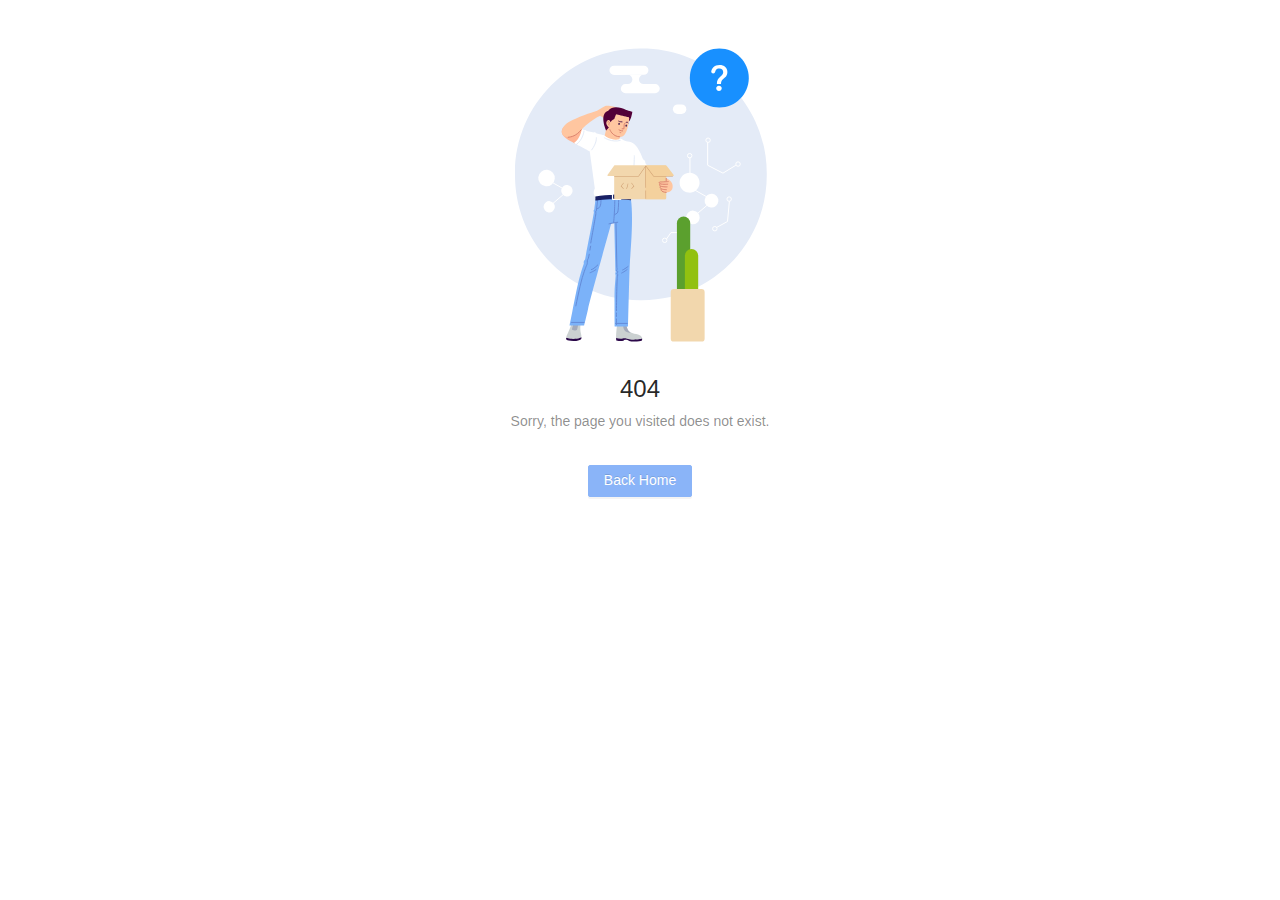
<file: data-view-web/index.html>
<!DOCTYPE html><html lang="zh-cmn-Hans"><head><meta charset="utf-8"><meta http-equiv="X-UA-Compatible" content="IE=edge"><meta name="viewport" content="width=device-width,initial-scale=1"><link rel="icon" href="/data-view-web/logo.png"><title>数据可视化设计器</title><link href="/data-view-web/css/chunk-173342fe.0939d785.css" rel="prefetch"><link href="/data-view-web/css/chunk-4b14c6ba.02b4f0b6.css" rel="prefetch"><link href="/data-view-web/css/chunk-b18568f4.43726082.css" rel="prefetch"><link href="/data-view-web/css/chunk-ccbf6cc0.2419468a.css" rel="prefetch"><link href="/data-view-web/js/chunk-0e87591d.fa0172bc.js" rel="prefetch"><link href="/data-view-web/js/chunk-173342fe.206b3ae7.js" rel="prefetch"><link href="/data-view-web/js/chunk-2d0a3a98.c38f0cff.js" rel="prefetch"><link href="/data-view-web/js/chunk-2d0cf372.614f8892.js" rel="prefetch"><link href="/data-view-web/js/chunk-2d0e5357.f46ce946.js" rel="prefetch"><link href="/data-view-web/js/chunk-4b14c6ba.e2eddd86.js" rel="prefetch"><link href="/data-view-web/js/chunk-8a95de96.c82f2f63.js" rel="prefetch"><link href="/data-view-web/js/chunk-b18568f4.c4c43e87.js" rel="prefetch"><link href="/data-view-web/js/chunk-ccbf6cc0.094acc73.js" rel="prefetch"><link href="/data-view-web/js/fail.bfae851c.js" rel="prefetch"><link href="/data-view-web/js/npm.axios.6068ad08.js" rel="prefetch"><link href="/data-view-web/js/npm.echarts.ab554c44.js" rel="prefetch"><link href="/data-view-web/css/app.07c0bf22.css" rel="preload" as="style"><link href="/data-view-web/js/app.d2de0898.js" rel="preload" as="script"><link href="/data-view-web/js/chunk-vendors.f9a04b5a.js" rel="preload" as="script"><link href="/data-view-web/js/npm.ant-design-vue.cf2d2294.js" rel="preload" as="script"><link href="/data-view-web/js/npm.ant-design.b68b1c8a.js" rel="preload" as="script"><link href="/data-view-web/js/npm.async-validator.1b6cfae7.js" rel="preload" as="script"><link href="/data-view-web/js/npm.babel-runtime.149c0f83.js" rel="preload" as="script"><link href="/data-view-web/js/npm.core-js.1ac6d635.js" rel="preload" as="script"><link href="/data-view-web/js/npm.dom-align.80dd9df4.js" rel="preload" as="script"><link href="/data-view-web/js/npm.lodash.5cba7ed1.js" rel="preload" as="script"><link href="/data-view-web/js/npm.moment.4325d794.js" rel="preload" as="script"><link href="/data-view-web/js/npm.resize-observer-polyfill.fbe7005e.js" rel="preload" as="script"><link href="/data-view-web/js/npm.tinycolor2.7719d933.js" rel="preload" as="script"><link href="/data-view-web/js/npm.vue-router.7b551a06.js" rel="preload" as="script"><link href="/data-view-web/js/npm.vue.ea8b15e8.js" rel="preload" as="script"><link href="/data-view-web/js/npm.vuex.3278b5ef.js" rel="preload" as="script"><link href="/data-view-web/css/app.07c0bf22.css" rel="stylesheet"></head><body><noscript><strong>We're sorry but vue-antd-pro doesn't work properly without JavaScript enabled. Please enable it to continue.</strong></noscript><div id="app"></div><script src="/data-view-web/static/icon/iconfont.js"></script><script src="/data-view-web/static/monaco/min/vs/loader.js"></script><script>require.config({ paths: { 'vs': '/data-view-web/static/monaco/min/vs' } })
  require(['vs/editor/editor.main'], function() {
  })</script><script src="/data-view-web/js/npm.vue.ea8b15e8.js"></script><script src="/data-view-web/js/npm.core-js.1ac6d635.js"></script><script src="/data-view-web/js/npm.ant-design-vue.cf2d2294.js"></script><script src="/data-view-web/js/npm.lodash.5cba7ed1.js"></script><script src="/data-view-web/js/npm.babel-runtime.149c0f83.js"></script><script src="/data-view-web/js/npm.ant-design.b68b1c8a.js"></script><script src="/data-view-web/js/npm.async-validator.1b6cfae7.js"></script><script src="/data-view-web/js/npm.dom-align.80dd9df4.js"></script><script src="/data-view-web/js/npm.moment.4325d794.js"></script><script src="/data-view-web/js/npm.resize-observer-polyfill.fbe7005e.js"></script><script src="/data-view-web/js/npm.tinycolor2.7719d933.js"></script><script src="/data-view-web/js/npm.vue-router.7b551a06.js"></script><script src="/data-view-web/js/npm.vuex.3278b5ef.js"></script><script src="/data-view-web/js/chunk-vendors.f9a04b5a.js"></script><script src="/data-view-web/js/app.d2de0898.js"></script></body></html>
</file>
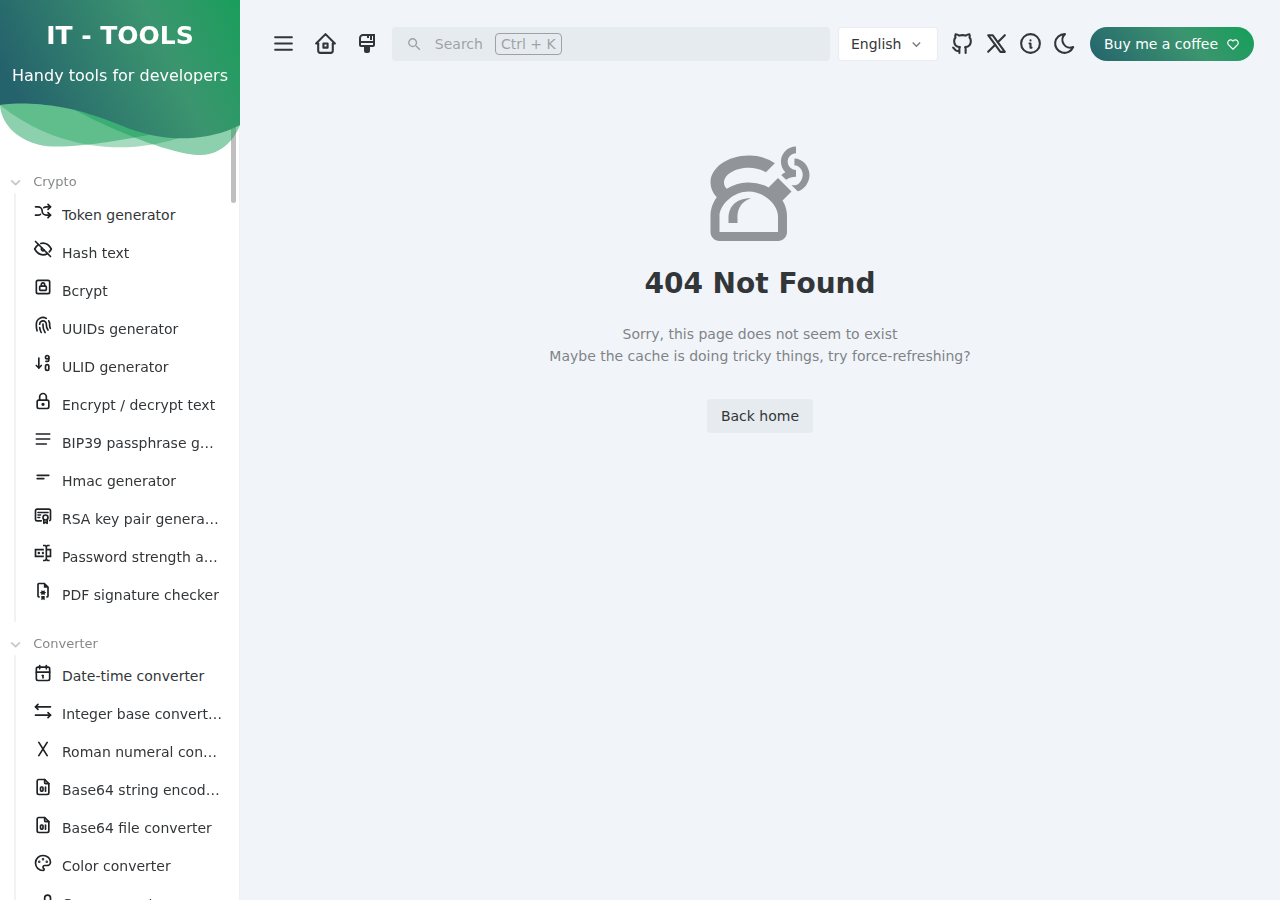
<file: it-tools/index.html>
<!DOCTYPE html>
<html lang="en">
  <head>
    <meta charset="UTF-8" />
    <link rel="icon" href="favicon.ico" />
    <meta name="viewport" content="width=device-width, initial-scale=1.0" />
    <title>IT Tools - Handy online tools for developers</title>
    <meta itemprop="name" content="IT Tools - Handy online tools for developers" />
    <meta
      name="description"
      content="Collection of handy online tools for developers, with great UX. IT Tools is a free and open-source collection of handy online tools for developers & people working in IT."
    />
    <meta
      itemprop="description"
      content="Collection of handy online tools for developers, with great UX. IT Tools is a free and open-source collection of handy online tools for developers & people working in IT."
    />
    <link rel="author" href="humans.txt" />
    <link rel="canonical" href="https://it-tools.tech" />

    <link rel="apple-touch-icon" sizes="180x180" href="apple-touch-icon.png" />
    <link rel="icon" type="image/png" sizes="32x32" href="favicon-32x32.png" />
    <link rel="icon" type="image/png" sizes="16x16" href="favicon-16x16.png" />
    <link rel="mask-icon" href="safari-pinned-tab.svg" color="#18a058" />
    <meta name="msapplication-TileColor" content="#da532c" />
    <meta name="theme-color" content="#ffffff" />

    <meta property="og:url" content="https://it-tools.tech/" />
    <meta property="og:type" content="website" />
    <meta property="og:title" content="IT Tools - Handy online tools for developers" />
    <meta
      property="og:description"
      content="Collection of handy online tools for developers, with great UX. IT Tools is a free and open-source collection of handy online tools for developers & people working in IT."
    />
    <meta property="og:image" content="https://it-tools.tech/banner.png?v=2" />

    <meta name="twitter:card" content="summary_large_image" />
    <meta name="twitter:site" content="@ittoolsdottech" />
    <meta name="twitter:creator" content="@cthmsst" />

    <meta name="twitter:title" content="IT Tools - Handy online tools for developers" />
    <meta
      name="twitter:description"
      content="Collection of handy online tools for developers, with great UX. IT Tools is a free and open-source collection of handy online tools for developers & people working in IT."
    />
    <meta name="twitter:image" content="https://it-tools.tech/banner.png?v=2" />
    <meta name="twitter:image:alt" content="IT Tools - Handy online tools for developers" />
    <script type="module" crossorigin src="./assets/index-e90ef3de.js"></script>
    <link rel="stylesheet" href="./assets/index-fd65972a.css">
  <link rel="manifest" href="./manifest.webmanifest"></head>
  <body>
    <div id="app"></div>
    
  </body>
</html>
</file>
<file: data-view-web/css/chunk-173342fe.0939d785.css>
.layout-ruler{position:fixed;z-index:1}.layout-ruler .ruler-wrapper{position:absolute;height:20px}.layout-ruler .ruler-wrapper .lines-wrapper .ruler-line{position:absolute}.layout-ruler .ruler-wrapper .lines-wrapper .ruler-line .line-action{position:absolute;display:flex;justify-content:center;align-items:center;-webkit-user-select:none;-moz-user-select:none;-ms-user-select:none;user-select:none;color:#fff;padding:0 4px;border-radius:1px;box-shadow:0 0 5px -3px #000;background:#5151a2}.layout-ruler .ruler-wrapper .lines-wrapper .ruler-line .line-action .line-value{pointer-events:none}.layout-ruler .ruler-wrapper .ruler-indicator{position:absolute;pointer-events:none}.layout-ruler .ruler-wrapper .ruler-indicator .indicator-value{position:absolute;background:#5151a2;color:#fff;border-radius:1px;padding:0 4px}.layout-ruler .h-container{left:20px;cursor:col-resize;transform:translateX(0)}.layout-ruler .h-container .ruler-line{top:0;height:100vh;padding-left:5px;border-left:1px solid #409eff}.layout-ruler .h-container .ruler-line .line-action{top:5px}.layout-ruler .h-container .ruler-indicator{border-right:1px dashed #409eff;top:0;height:100vw}.layout-ruler .h-container .ruler-indicator .indicator-value{font-family:arial,sans-serif;top:5px;left:10px}.layout-ruler .v-container{cursor:row-resize;transform-origin:0 100% 0}.layout-ruler .v-container .lines-wrapper{transform:rotate(-90deg);transform-origin:0 100% 0}.layout-ruler .v-container .ruler-line{left:3px;width:100vw;padding-bottom:5px;border-top:1px solid #409eff}.layout-ruler .v-container .ruler-line .line-action{top:5px;left:5px;transform:rotate(0deg)}.layout-ruler .v-container .ruler-indicator{border-top:1px dashed #409eff;width:100vw;bottom:1px;transform:rotate(-90deg);transform-origin:1px 100% 0}.layout-ruler .v-container .ruler-indicator .indicator-value{transform-origin:0 0;transform:rotate(0deg);top:10px;left:25px}.layout-ruler .ruler-corner{position:fixed;z-index:999;display:flex;width:20px;height:20px;font-size:15px;color:#bcc9d4;cursor:pointer;background:#0e1013;border-right:1px solid rgba(161,174,179,.8);border-bottom:1px solid rgba(161,174,179,.8);align-items:center;justify-content:center}.layout-ruler .ruler-corner:hover{color:#fff}.refline{border-color:var(--color-primary)}.area{z-index:99999;outline:1px dashed var(--color-primary);background-color:rgba(0,132,255,.15)}.area,.early-warning{position:absolute}.upload-container{position:relative;border-radius:2px;background:var(--form-item-bg);outline:var(--form-item-border);transition:border .3s}.upload-container .upload-image{display:flex;height:100%;align-items:center;justify-content:center}.upload-container:hover{outline-color:var(--color-primary)!important}.upload-container:hover .upload-button,.upload-container:hover i{display:block}.upload-container .upload-button{display:none;position:absolute;left:50%;top:50%;transform:translate(-50%,-50%)}.upload-container i{display:none;cursor:pointer;position:absolute;top:12px;color:#fff;font-size:16px;width:16px;margin:0 4px}.upload-container i:hover{color:var(--color-primary)}.upload-container .image-upload{right:36px}.upload-container .image-delete{right:8px}.border-box-1{position:relative;width:100%;height:100%}.border-box-1 .border{position:absolute;display:block}.border-box-1 .right-top{right:0;transform:rotateY(180deg)}.border-box-1 .left-bottom{bottom:0;transform:rotateX(180deg)}.border-box-1 .right-bottom{right:0;bottom:0;transform:rotateX(180deg) rotateY(180deg)}.border-box-1 .border-box-content{position:relative;width:100%;height:100%}.carousel-container .carousel-list li span{text-align:center}.carousel-header{display:flex;padding:0}.carousel-container{width:100%;position:relative;overflow:hidden}.carousel-container .carousel-list{position:absolute;width:100%;left:0;top:0;margin:0;padding:0}.carousel-container .carousel-list li{display:flex;list-style:none;margin:0;padding:0}.carousel-container .carousel-list li span{display:inline-block;overflow:hidden;text-overflow:ellipsis;white-space:nowrap}.number-flop{display:flex}.number-flop .number-flop-title{margin:0;white-space:nowrap}.number-flop .number-flop-number{display:flex;align-items:baseline}.number-flop .number-flop-number .number-flop-numbers{flex:1 1 0}.layer-wrapper .drag-move{transition:transform .3s}#indicator{display:none;position:absolute;width:100%;transition:top .3s;border-top:2px solid var(--color-primary)}.winbox.modern{background:linear-gradient(90deg,#ff00f0,#0050ff);border-radius:12px 12px 0 0;-webkit-animation:popup .3s cubic-bezier(.3,1,.3,1) backwards;animation:popup .3s cubic-bezier(.3,1,.3,1) backwards}.winbox.modern:not(.min):not(.focus){background:#666}@media (hover:hover){.winbox.modern.min:not(:hover){background:#666}.winbox.modern .wb-icon *{opacity:.65}.winbox.modern .wb-icon :hover{opacity:1}}@media (hover:none){.winbox.modern.min{background:#666}}.winbox.modern.max{border-radius:0}.winbox.modern .wb-title{font-size:13px;text-transform:uppercase;font-weight:600}.winbox.modern .wb-body{margin:4px;color:#fff;background:#131820}.winbox.modern .wb-body::-webkit-scrollbar{width:12px;height:12px}.winbox.modern .wb-body::-webkit-scrollbar-track{background:transparent}.winbox.modern .wb-body::-webkit-scrollbar-thumb{border-radius:10px;background:#263040}.winbox.modern .wb-body::-webkit-scrollbar-thumb:window-inactive{background:#181f2a}.winbox.modern .wb-body::-webkit-scrollbar-corner{background:transparent}@-webkit-keyframes popup{0%{transform:scale(.8)}to{transform:scale(1)}}@keyframes popup{0%{transform:scale(.8)}to{transform:scale(1)}}.winbox{position:fixed;left:0;top:0;background:#0050ff;box-shadow:0 14px 28px rgba(0,0,0,.25),0 10px 10px rgba(0,0,0,.22);transition:width .3s,height .3s,transform .3s;transition-timing-function:cubic-bezier(.3,1,.3,1);will-change:transform,width,height;contain:layout size;text-align:left;touch-action:none}.wb-header{top:0;width:100%;height:35px;color:#fff;overflow:hidden}.wb-body,.wb-header{position:absolute;left:0}.wb-body{right:0;top:35px;bottom:0;overflow:auto;-webkit-overflow-scrolling:touch;overflow-scrolling:touch;will-change:contents;background:#fff;margin-top:0!important;contain:strict}.wb-title{font-family:Arial,sans-serif;font-size:14px;padding-left:10px;cursor:move;height:35px;line-height:35px;white-space:nowrap;overflow:hidden;text-overflow:ellipsis}.wb-n{top:-5px;left:0;right:0;height:10px;cursor:n-resize}.wb-e,.wb-n{position:absolute}.wb-e{top:0;right:-5px;bottom:0;width:10px;cursor:w-resize}.wb-s{position:absolute;bottom:-5px;left:0;right:0;height:10px;cursor:n-resize}.wb-w{top:0;bottom:0;width:10px;cursor:w-resize}.wb-nw,.wb-w{position:absolute;left:-5px}.wb-nw{top:-5px;width:15px;height:15px;cursor:nw-resize}.wb-ne{top:-5px;right:-5px}.wb-ne,.wb-sw{position:absolute;width:15px;height:15px;cursor:ne-resize}.wb-sw{bottom:-5px;left:-5px}.wb-se{position:absolute;bottom:-5px;right:-5px;width:15px;height:15px;cursor:nw-resize}.wb-icon{float:right;height:35px;max-width:100%;text-align:center}.wb-icon *{display:inline-block;width:30px;height:100%;background-position:50%;background-repeat:no-repeat;cursor:pointer;max-width:100%}.wb-min{background-image:url(../img/min.829cc539.svg);background-size:14px auto;background-position:center bottom 11px}.wb-max{background-image:url(../img/max.f4ef2d58.svg);background-size:17px auto}.wb-close{background-image:url(../img/close.4ee2ed67.svg);background-size:15px auto}.wb-full{background-image:url(../img/full.6dd34e56.svg);background-size:16px auto}.winbox.max .wb-body~div,.winbox.min .wb-body~div,.winbox.modal .wb-body~div,.winbox.modal .wb-title{pointer-events:none}.winbox.max .wb-title{cursor:default}.winbox.min .wb-full,.winbox.min .wb-min{display:none}.winbox.min .wb-title{cursor:default}.winbox.min .wb-body>*{display:none}.max{box-shadow:none}.max .wb-body{margin:0!important}.winbox iframe{position:absolute;width:100%;height:100%;border:0}body.wb-drag .winbox{transition:none}body.wb-drag iframe{pointer-events:none}.winbox.modal:before{content:"";position:absolute;top:0;left:0;right:0;bottom:0;background:inherit;border-radius:inherit}.winbox.modal:after{content:"";position:absolute;top:-100vh;left:-100vw;right:-100vw;bottom:-100vh;background:#0d1117;-webkit-animation:fade-in .2s ease-out forwards;animation:fade-in .2s ease-out forwards;z-index:-1}.winbox.modal .wb-full,.winbox.modal .wb-max,.winbox.modal .wb-min{display:none}@-webkit-keyframes fade-in{0%{opacity:0}to{opacity:.85}}@keyframes fade-in{0%{opacity:0}to{opacity:.85}}.no-animation{transition:none}.no-shadow{box-shadow:none}.no-header .wb-header{display:none}.no-header .wb-body{top:0}.no-close .wb-close,.no-full .wb-full,.no-max .wb-max,.no-min .wb-min,.no-resize .wb-body~div{display:none}.no-move:not(.min) .wb-title{pointer-events:none}.chart-data-option .fullscreen{z-index:99;cursor:pointer;position:absolute;bottom:25px;right:45px;font-size:20px}.winbox.modern{z-index:99!important;-webkit-animation:none!important;animation:none!important;background:var(--color-primary)}.winbox.modern .wb-body{padding:20px;background-color:var(--modal-bg)}.modal-form-item{display:flex;flex-direction:column}.modal-form-item .label{margin:15px 0 10px}:root{--color-primary:#04a9f5;--header-color:#ccc;--header-color-f:#fafafa;--header-color-hover:#fff;--header-bg:#1e2427;--header-bg-hover:#272d30;--sider-border:1px solid #181818;--sider-color:#fafafa;--sider-color-1:#bfbfbf;--sider-color-f:#fff;--sider-bg:var(--header-bg);--sider-header-bg:var(--header-bg-hover);--sider-collapse-header-bg:var(--header-bg);--sider-header-border:1px solid var(--header-bg);--layer-bg:var(--header-bg);--layer-bg-hover:var(--header-bg-hover);--layer-header-bg:var(--header-bg-hover);--footer-color:#fafafa;--footer-bg:var(--header-bg);--form-bg:#181818;--form-label:#fafafa;--form-item-color:hsla(0,0%,100%,0.85);--form-item-bg:#202124;--form-item-border:1px solid #5a5a5a;--form-select-hover:#3c4043;--color-primary-a:rgba(64,158,255,0.4);--modal-bg:#282c34;--contextmenu-bg:#282c34;--contextmenu-bg-hover:#393e49;--contextmenu-divider-color:#22242b}.data-view-container{position:relative;width:100%;height:100%}.data-view-container .data-view-header{z-index:99;height:48px;line-height:48px;padding:0 20px;display:flex;align-items:center;background-color:var(--header-bg);transition:all .5s linear}.data-view-container .data-view-header .back{font-size:20px;width:54px;height:100%;display:flex;align-items:center;justify-content:center;margin-left:-20px;color:var(--header-color-f);cursor:pointer}.data-view-container .data-view-header .back:hover{background:var(--header-bg-hover)}.data-view-container .data-view-header .data-view-menu{display:flex;height:48px;line-height:48px;background-color:var(--header-bg)}.data-view-container .data-view-header .data-view-menu .ant-menu-submenu-active{color:var(--header-color-hover);background-color:var(--header-bg-hover)}.data-view-container .data-view-header .data-view-menu .ant-menu-submenu-title{color:var(--header-color)}.data-view-container .data-view-header .data-view-menu .ant-menu-submenu-title:hover{color:var(--header-color-hover);background-color:var(--header-bg-hover)}.data-view-container .data-view-header .handler{flex:1;display:flex;justify-content:flex-end;margin-right:-10px}.data-view-container .data-view-header .handler i{width:48px;height:48px;font-size:20px;display:flex;align-items:center;justify-content:center;color:var(--header-color-f);cursor:pointer}.data-view-container .data-view-header .handler i:hover{background:var(--header-bg-hover)}.data-view-container .data-view-main{flex-direction:row}.data-view-container .data-view-main .ant-layout-sider{z-index:9}.data-view-container .data-view-main .ant-layout-sider-zero-width-trigger{top:unset;bottom:0;z-index:9;height:36px;line-height:36px}.data-view-container .data-view-main .data-view-layer{flex:auto;display:flex;height:100%;overflow:hidden;transition:.3s ease;flex-direction:column;border-right:var(--sider-border);background-color:var(--layer-bg)}.data-view-container .data-view-main .data-view-layer .layer-header{position:-webkit-sticky;position:sticky;width:200px;z-index:99;font-size:13px;height:36px;line-height:36px;color:var(--sider-color);text-align:center;text-indent:2px;letter-spacing:2px;padding:0 20px;background-color:var(--layer-header-bg)}.data-view-container .data-view-main .data-view-layer .layer-wrapper{position:relative;display:flex;width:100%;height:100%;overflow-y:scroll;flex:auto;flex-direction:column}.data-view-container .data-view-main .data-view-layer .layer-wrapper::-webkit-scrollbar{display:none}.data-view-container .data-view-main .data-view-layer .layer-wrapper .layer-item{display:flex;flex:none;width:100%;height:48px;padding:0 5px;position:relative;color:var(--sider-color);cursor:pointer;align-items:center;margin-bottom:1px}.data-view-container .data-view-main .data-view-layer .layer-wrapper .layer-item.active{color:var(--sider-color-f)!important;background-color:var(--color-primary)!important}.data-view-container .data-view-main .data-view-layer .layer-wrapper .layer-item:hover{color:var(--sider-color-f);background-color:var(--layer-bg-hover);cursor:pointer}.data-view-container .data-view-main .data-view-layer .layer-wrapper .layer-item .layer-item-icon{flex:none;color:var(--color-primary);margin-right:10px;width:52px;height:30px;line-height:35px;text-align:center;display:block;border:1px solid #3a4659;background-color:#282a30}.data-view-container .data-view-main .data-view-layer .layer-wrapper .layer-item .layer-item-icon i{font-size:25px}.data-view-container .data-view-main .data-view-layer .layer-wrapper .layer-item .layer-item-label{flex:auto;font-size:13px;overflow:hidden;text-overflow:ellipsis;white-space:nowrap}.data-view-container .data-view-main .data-view-layer .layer-wrapper .layer-item .layer-item-label span{overflow:hidden;text-overflow:ellipsis;white-space:nowrap;-webkit-user-select:none;-moz-user-select:none;-ms-user-select:none;user-select:none}.data-view-container .data-view-main .data-view-screen{position:relative;height:100%;overflow:hidden;flex-direction:column;background:url([data-uri])}.data-view-container .data-view-main .data-view-screen .data-view-screen-wrapper{position:relative;width:100%;height:100%;overflow:auto}.data-view-container .data-view-main .data-view-screen .data-view-screen-wrapper::-webkit-scrollbar{width:5px;height:5px}.data-view-container .data-view-main .data-view-screen .data-view-screen-wrapper::-webkit-scrollbar-corner{display:none}.data-view-container .data-view-main .data-view-screen .data-view-screen-wrapper::-webkit-scrollbar-thumb{background-color:#434b55}.data-view-container .data-view-main .data-view-screen .data-view-screen-wrapper .data-view-layout{position:absolute;top:64px;left:64px;background-position:50%,100% 100%;background-repeat:no-repeat,no-repeat;background-size:cover,contain;box-shadow:0 0 30px 0 rgb(0 0 0);transition:all .2s ease-in-out;transform-origin:0 0}.data-view-container .data-view-main .data-view-screen .data-view-screen-wrapper .data-view-layout *{-moz-user-select:none;-webkit-user-select:none;-ms-user-select:none;user-select:none}.data-view-container .data-view-main .data-view-screen .data-view-screen-wrapper .data-view-layout .data-view-item{position:absolute;will-change:transform}.data-view-container .data-view-main .data-view-screen .data-view-screen-wrapper .data-view-layout .data-view-item.active{z-index:99!important}.data-view-container .data-view-main .data-view-screen .data-view-screen-wrapper .data-view-layout .data-view-item.active .resize-handler{border:1px solid var(--color-primary)}.data-view-container .data-view-main .data-view-screen .data-view-screen-wrapper .data-view-layout .data-view-item.active .resize-handler .drag-dot{display:block!important}.data-view-container .data-view-main .data-view-screen .data-view-screen-wrapper .data-view-layout .data-view-item .data-view-item-handler{position:absolute;top:0;left:0;width:100%;height:100%;box-sizing:border-box}.data-view-container .data-view-main .data-view-screen .data-view-screen-wrapper .data-view-layout .data-view-item .data-view-item-handler.hover .resize-handler:after{content:" ";position:absolute;top:0;bottom:0;left:0;right:0;display:block;background-color:var(--color-primary-a);border:1px solid var(--color-primary);box-shadow:0 2px 4px 0 rgb(0 0 0);box-sizing:border-box;pointer-events:none}.data-view-container .data-view-main .data-view-screen .data-view-screen-wrapper .data-view-layout .data-view-item .data-view-item-handler .rotate-handler{position:absolute;top:-36px;left:50%;transform:translateX(-50%);cursor:-webkit-grab;cursor:grab;color:var(--color-primary);font-size:20px}.data-view-container .data-view-main .data-view-screen .data-view-screen-wrapper .data-view-layout .data-view-item .data-view-item-handler .resize-handler{width:100%;height:100%}.data-view-container .data-view-main .data-view-screen .data-view-screen-wrapper .data-view-layout .data-view-item .data-view-item-handler .resize-handler .drag-dot{display:none;position:absolute;width:8px;height:8px;border:1px solid var(--color-primary);background-color:#fff;z-index:999}.data-view-container .data-view-main .data-view-screen .data-view-screen-wrapper .data-view-layout .data-view-item .data-view-item-handler .data-view-chart{position:absolute;top:0;left:0;width:100%;height:100%;transform-origin:50% 50%;transform:scaleX(1) scaleY(1) rotate(1turn);pointer-events:none!important}.data-view-container .data-view-main .data-view-screen .data-view-screen-wrapper .data-view-layout .data-view-item .data-view-item-handler .data-view-chart .chart{width:100%;height:100%}.data-view-container .data-view-main .data-view-screen .data-view-screen-wrapper .data-view-layout .data-view-item .indicator-lines{position:absolute;top:0;left:0;width:100%;height:100%}.data-view-container .data-view-main .data-view-screen .data-view-screen-wrapper .data-view-layout .data-view-item .indicator-lines .x-line{position:absolute;top:0;border-top:1px dashed var(--color-primary);height:0;transform:translateX(-100%)}.data-view-container .data-view-main .data-view-screen .data-view-screen-wrapper .data-view-layout .data-view-item .indicator-lines .y-line{position:absolute;top:0;left:0;border-left:1px dashed var(--color-primary);width:0;transform:translateY(-100%)}.data-view-container .data-view-main .data-view-screen .data-view-screen-wrapper .data-view-layout .data-view-item .indicator-lines .coordinate{top:-5px;left:-8px;position:absolute;padding:5px;transform:translate(-100%,-100%);color:var(--color-primary);font-size:18px;white-space:nowrap}.data-view-container .data-view-main .data-view-screen .data-view-screen-footer{height:36px;line-height:36px;padding:0 40px;background-color:var(--footer-bg);display:flex;align-items:center;justify-content:flex-end}.data-view-container .data-view-main .data-view-screen .data-view-screen-footer .data-view-scale{display:flex;margin:0;width:200px}.data-view-container .data-view-main .data-view-screen .data-view-screen-footer .tool-item{display:flex;align-items:center}.data-view-container .data-view-main .data-view-screen .data-view-screen-footer .tool-item .label{font-size:13px;color:var(--footer-color);margin:0 10px}.data-view-container .data-view-main .data-view-screen .data-view-screen-footer .tool-item .tool-btn{font-size:13px;cursor:pointer;color:var(--footer-color);margin:0 5px}.data-view-container .data-view-main .data-view-screen .data-view-screen-footer .tool-item .tool-btn:hover{color:var(--color-primary)}.data-view-container .data-view-main .data-view-screen .data-view-screen-footer .tool-item .ant-switch{height:18px}.data-view-container .data-view-main .data-view-screen .data-view-screen-footer .tool-item .ant-switch:after{top:0;margin:0!important;width:16px;height:16px}.data-view-container .data-view-main .data-view-option-panel{border-left:var(--sider-border);background-color:var(--sider-bg)}.data-view-container .data-view-main .data-view-option-panel .data-view-screen-option{height:100%;overflow-y:auto}.data-view-container .data-view-main .data-view-option-panel .data-view-screen-option::-webkit-scrollbar{display:none}.data-view-container .data-view-main .data-view-option-panel .data-view-screen-option .screen-option-header{z-index:99;position:fixed;top:48px;width:400px;line-height:1.5}.data-view-container .data-view-main .data-view-option-panel .data-view-screen-option .screen-option-header span{display:flex;justify-content:center;padding:12px;color:var(--sider-color);background-color:var(--sider-header-bg)}.data-view-container .data-view-main .data-view-option-panel .data-view-screen-option .screen-option-body{margin-top:45px}.data-view-container .data-view-main .data-view-option-panel .data-view-chart-option{height:100%;overflow:auto;background-color:var(--sider-bg)}.data-view-container .data-view-main .data-view-option-panel .data-view-chart-option::-webkit-scrollbar{display:none}.data-view-container .data-view-main .data-view-option-panel .data-view-chart-option .info{font-size:12px;padding:0 20px;color:var(--sider-color)}.data-view-container .data-view-main .data-view-option-panel .data-view-chart-option .info .ant-btn-sm{font-size:12px;height:20px;padding:0 4px}.data-view-container .data-view-main .data-view-option-panel .data-view-chart-option .info .title{display:flex;justify-content:space-between;font-size:14px;padding-top:16px}.data-view-container .data-view-main .data-view-option-panel .data-view-chart-option .info .title .version{color:var(--sider-color-1)}.data-view-container .data-view-main .data-view-option-panel .data-view-chart-option .info .title .update{font-size:13px;cursor:pointer}.data-view-container .data-view-main .data-view-option-panel .data-view-chart-option .info .title .update:hover{color:var(--color-primary)}.data-view-container .data-view-main .data-view-option-panel .data-view-chart-option .info .doc{display:flex;margin:12px 0;color:var(--sider-color-1)}.data-view-container .data-view-main .data-view-option-panel .data-view-chart-option .ant-tabs-nav{width:100%;color:var(--sider-color);background-color:var(--sider-header-bg)}.data-view-container .data-view-main .data-view-option-panel .data-view-chart-option.two .ant-tabs-tab{width:50%;margin:0;text-align:center}.data-view-container .data-view-main .data-view-option-panel .data-view-chart-option.three .ant-tabs-tab{width:33.33%;margin:0;text-align:center}.data-view-container .data-view-main .data-view-option-panel .data-view-chart-option .ant-tabs-bar{position:fixed;top:48px;width:400px;z-index:99}.data-view-container .data-view-main .data-view-option-panel .data-view-chart-option .ant-tabs-content{margin-top:46px}.data-view-container .data-view-main .data-view-option-panel .data-view-chart-option .ant-tabs-content .ant-collapse{font-size:12px;background-color:var(--sider-bg)}.data-view-container .data-view-main .data-view-option-panel .data-view-chart-option .ant-tabs-content .ant-collapse>.ant-collapse-item{border:none}.data-view-container .data-view-main .data-view-option-panel .data-view-chart-option .ant-tabs-content .ant-collapse .ant-collapse-header{cursor:pointer;display:flex;align-items:center;height:40px;line-height:40px;padding:0 12px 0 40px;color:var(--sider-color);background-color:var(--sider-collapse-header-bg);border-bottom:var(--sider-header-border)}.data-view-container .data-view-main .data-view-option-panel .data-view-chart-option .ant-tabs-content .ant-collapse .ant-collapse-content .ant-collapse-content-box{padding:0}.data-view-container .data-view-main .data-view-option-panel .data-view-chart-option .ant-tabs-content .ant-collapse .ant-collapse-content .ant-collapse-borderless>.ant-collapse-item>.ant-collapse-content{background-color:var(--sider-color)}.data-view-container .data-view-main .data-view-option-panel .data-view-chart-option .ant-tabs-content .ant-collapse .ant-collapse-content .ant-collapse-borderless>.ant-collapse-item{border:none}.ant-menu-dark.ant-menu-submenu-popup .chart-type-icon{vertical-align:middle;line-height:40px;font-size:25px!important;margin-right:10px;transition:font-size .15s cubic-bezier(.215,.61,.355,1),margin .3s cubic-bezier(.645,.045,.355,1)}.ant-menu-dark.ant-menu-submenu-popup .ant-menu-sub{color:var(--header-color);background-color:var(--header-bg)}.ant-menu-dark.ant-menu-submenu-popup .ant-menu-sub .ant-menu-submenu-active{color:var(--header-color-hover);background-color:var(--header-bg-hover)}.ant-menu-dark.ant-menu-submenu-popup .ant-menu-item,.ant-menu-dark.ant-menu-submenu-popup .ant-menu-submenu-title{margin:0;height:48px;line-height:48px;cursor:default;color:var(--header-color);-webkit-user-select:none;-moz-user-select:none;-ms-user-select:none;user-select:none}.ant-menu-dark.ant-menu-submenu-popup .ant-menu-item:active,.ant-menu-dark.ant-menu-submenu-popup .ant-menu-submenu-title:active{background-color:var(--header-bg)!important}.ant-menu-dark.ant-menu-submenu-popup .ant-menu-item:hover,.ant-menu-dark.ant-menu-submenu-popup .ant-menu-submenu-title:hover{color:var(--header-color-hover);background-color:var(--header-bg-hover)}.ant-dropdown-menu{width:120px;color:var(--form-label);background:var(--contextmenu-bg)}.ant-dropdown-menu .ant-dropdown-menu-item{font-size:12px;height:25px;color:var(--form-label);padding:0 12px;cursor:pointer;display:flex;align-items:center;position:relative}.ant-dropdown-menu .ant-dropdown-menu-item:hover{color:var(--color-primary);background:var(--contextmenu-bg-hover)}.ant-dropdown-menu .ant-dropdown-menu-item-divider{background-color:var(--contextmenu-divider-color)}.dark-theme .ant-collapse .ant-form{background-color:var(--form-bg)}.dark-theme .ant-form{padding:20px}.dark-theme .ant-form,.dark-theme .ant-form label{color:var(--form-label)}.dark-theme .ant-input,.dark-theme .ant-input-number,.dark-theme .ant-select-selection,.dark-theme .ant-switch{color:var(--form-item-color)!important;background-color:var(--form-item-bg)!important;border:var(--form-item-border)!important}.dark-theme .ant-input-group-addon{border:none;background:none}.dark-theme .ant-input-group-addon .ant-select-selection{margin:0}.dark-theme .ant-switch-checked{background-color:var(--color-primary)!important}.dark-theme .ant-select-arrow{color:var(--form-label)}.dark-theme .ant-input-number-handler-wrap{border:none;background-color:var(--form-item-bg)}.dark-theme .ant-input-number-handler-wrap .ant-input-number-handler{border:1px solid #0b0c0d}.dark-theme .ant-input-number-handler-wrap .ant-input-number-handler:active{background-color:var(--form-item-bg)}.dark-theme .ant-input-number-handler-wrap .ant-input-number-handler i{color:var(--form-label)}.ant-select-dropdown{background-color:var(--form-item-bg)}.ant-select-dropdown .ant-select-dropdown-menu::-webkit-scrollbar{width:5px;height:5px}.ant-select-dropdown .ant-select-dropdown-menu::-webkit-scrollbar-corner{display:none}.ant-select-dropdown .ant-select-dropdown-menu::-webkit-scrollbar-thumb{background-color:#434b55}.ant-select-dropdown .ant-select-dropdown-menu .ant-select-dropdown-menu-item{color:var(--form-label)}.ant-select-dropdown .ant-select-dropdown-menu .ant-select-dropdown-menu-item:hover{background-color:var(--form-select-hover)!important}.ant-select-dropdown .ant-select-dropdown-menu .ant-select-dropdown-menu-item-selected{color:var(--form-label);background-color:var(--form-select-hover)!important}.ant-select-dropdown .ant-select-dropdown-menu .ant-select-dropdown-menu-item-active:not(.ant-select-dropdown-menu-item-disabled){background-color:var(--form-select-hover)!important}.ant-btn-primary{border-color:var(--color-primary);background-color:var(--color-primary)}.ant-btn-background-ghost.ant-btn-primary{color:var(--color-primary)}.ant-btn{line-height:1}.ant-tabs-nav-wrap{margin-bottom:0}
</file>
<file: data-view-web/css/chunk-4b14c6ba.02b4f0b6.css>
.data-view-item .ant-card-meta-title{text-align:center}.data-view-item .ant-card-body{padding:10px}.data-view-item .thumbnails{position:relative}.data-view-item .thumbnails:hover .edit-shade,.data-view-item .thumbnails:hover button{display:block}.data-view-item .thumbnails .edit-shade{background:#000 none repeat scroll 0 0;opacity:.5;position:relative;text-align:center;z-index:99;display:none}.data-view-item .thumbnails button{position:absolute;z-index:999;left:50%;top:50%;transform:translate(-50%,-50%);display:none}.data-view-item .image{width:100%;height:100%;display:block}
</file>
<file: data-view-web/css/chunk-b18568f4.43726082.css>
.debug-main{right:0;overflow-y:auto}.debug-main,.debug-main .option{position:absolute;left:0;top:0;bottom:0}.debug-main .option{width:40%}.debug-main .option .jsoneditor{border-right:1px solid #ececec}.debug-main .chart{position:absolute;right:0;width:60%;height:100%;padding-left:8px;z-index:30;background:#f3f4fa}.debug-main .chart .chart-panel{position:absolute;top:15px;right:15px;bottom:15px;left:15px;box-sizing:border-box;border-radius:5px;background:#fff;overflow:hidden;padding:10px}.debug-main .chart .chart-panel .chart-container{position:relative;width:100%;height:100%}
</file>
<file: data-view-web/css/chunk-ccbf6cc0.2419468a.css>
.early-warning{position:absolute}.upload-container{position:relative;border-radius:2px;background:var(--form-item-bg);outline:var(--form-item-border);transition:border .3s}.upload-container .upload-image{display:flex;height:100%;align-items:center;justify-content:center}.upload-container:hover{outline-color:var(--color-primary)!important}.upload-container:hover .upload-button,.upload-container:hover i{display:block}.upload-container .upload-button{display:none;position:absolute;left:50%;top:50%;transform:translate(-50%,-50%)}.upload-container i{display:none;cursor:pointer;position:absolute;top:12px;color:#fff;font-size:16px;width:16px;margin:0 4px}.upload-container i:hover{color:var(--color-primary)}.upload-container .image-upload{right:36px}.upload-container .image-delete{right:8px}.border-box-1{position:relative;width:100%;height:100%}.border-box-1 .border{position:absolute;display:block}.border-box-1 .right-top{right:0;transform:rotateY(180deg)}.border-box-1 .left-bottom{bottom:0;transform:rotateX(180deg)}.border-box-1 .right-bottom{right:0;bottom:0;transform:rotateX(180deg) rotateY(180deg)}.border-box-1 .border-box-content{position:relative;width:100%;height:100%}.carousel-container .carousel-list li span{text-align:center}.carousel-header{display:flex;padding:0}.carousel-container{width:100%;position:relative;overflow:hidden}.carousel-container .carousel-list{position:absolute;width:100%;left:0;top:0;margin:0;padding:0}.carousel-container .carousel-list li{display:flex;list-style:none;margin:0;padding:0}.carousel-container .carousel-list li span{display:inline-block;overflow:hidden;text-overflow:ellipsis;white-space:nowrap}.number-flop{display:flex}.number-flop .number-flop-title{margin:0;white-space:nowrap}.number-flop .number-flop-number{display:flex;align-items:baseline}.number-flop .number-flop-number .number-flop-numbers{flex:1 1 0}body{overflow:hidden}.data-view-item{position:absolute}.data-view-item .data-view-chart,.data-view-item .data-view-chart .chart{width:100%;height:100%}
</file>
